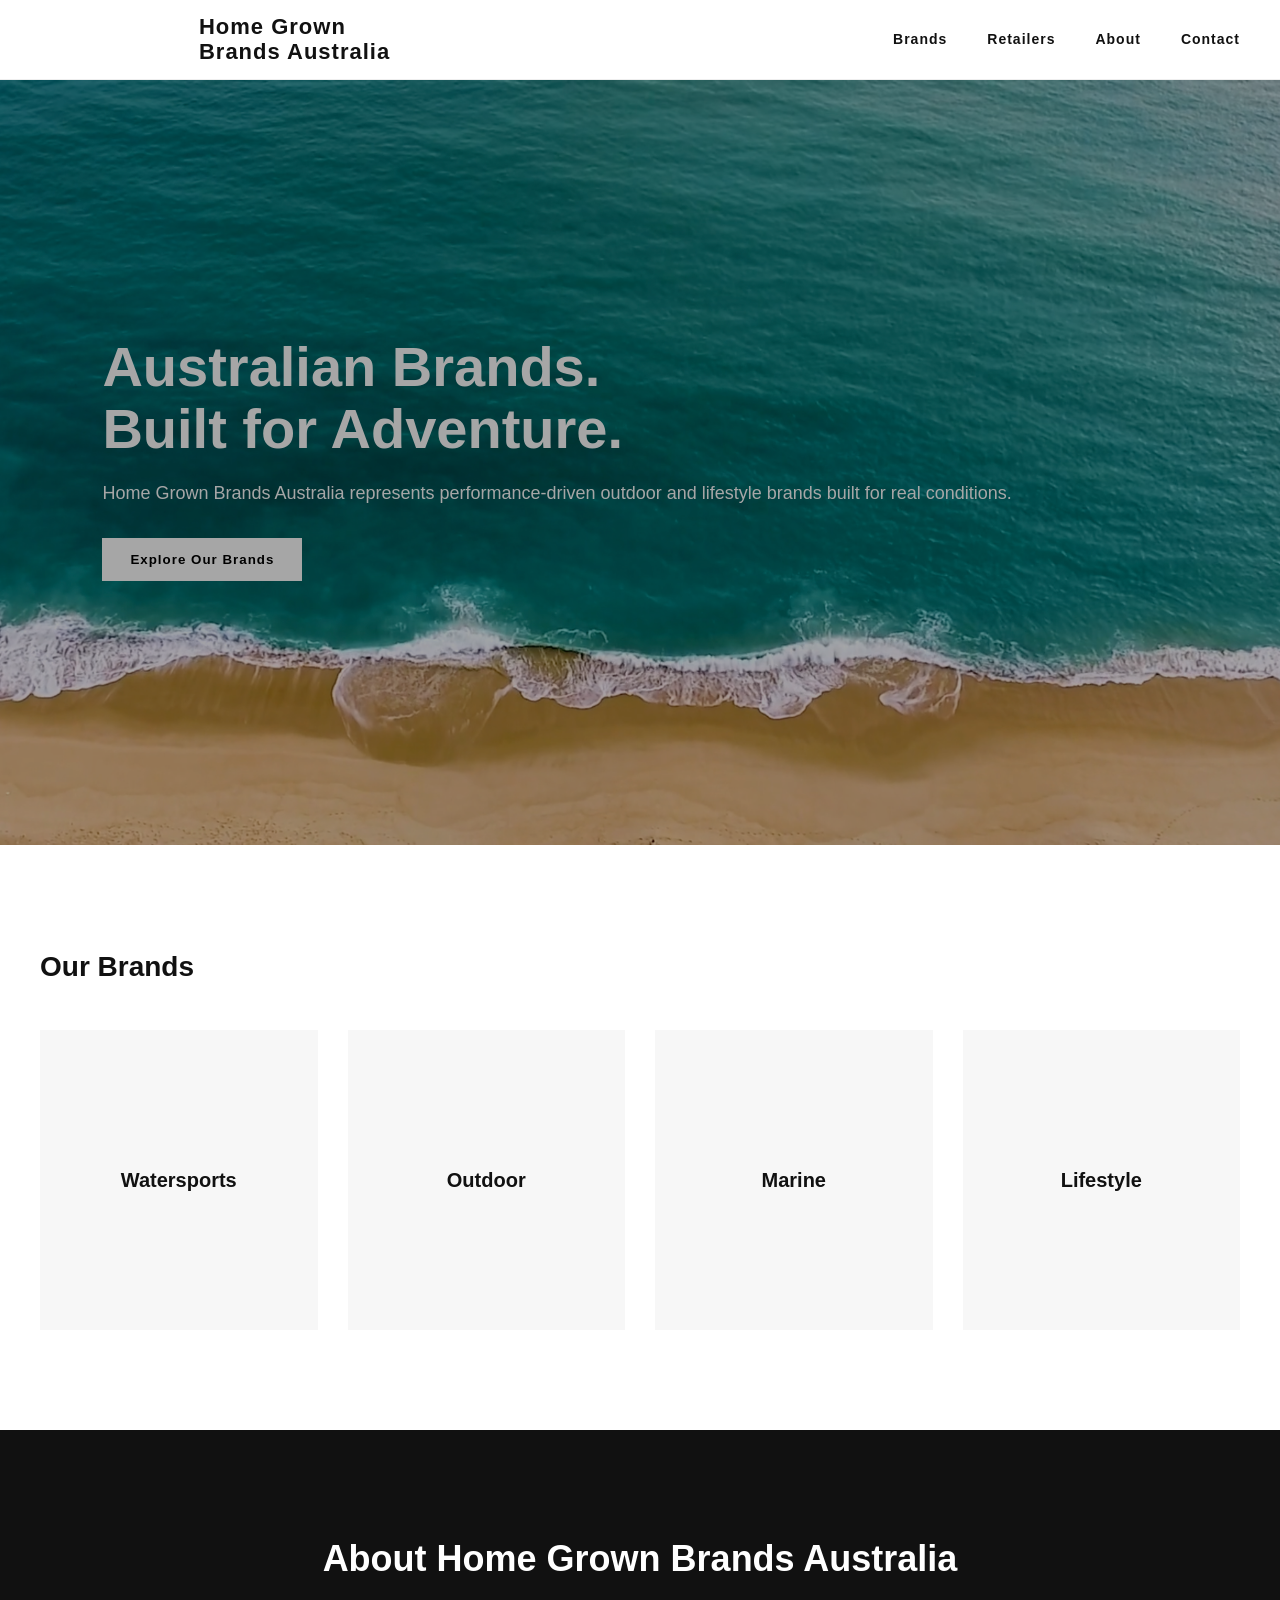
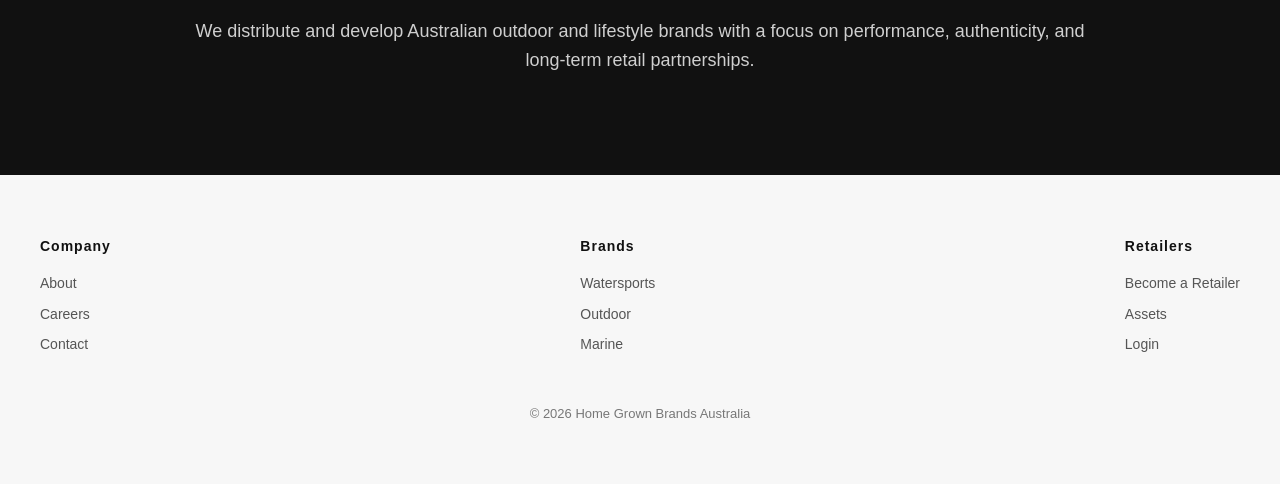
<file: index.html>
<!DOCTYPE html>
<html lang="en">

<head>
    <meta charset="UTF-8">
    <meta name="viewport" content="width=device-width, initial-scale=1.0">
    <title>Home Grown Brands Australia</title>

    <!-- Link external CSS -->
    <link rel="stylesheet" href="css/HGBAus_styles.css">
</head>

<body>

<header>
    <div class="header-container">
    <div class="header-left">
        <span class="logo-icon">
            <video id="brickx-video" src="video/grok-video-099b1298-8590-4428-a94c-b51366da0cf1 (1).mp4" autoplay muted
                playsinline style="width: 100%; height: 100%; object-fit: cover; display: block;">
            </video>
        </span>
    </div>

    <div class="header-inner">
        <div class="company-name">
            <span class="line1">Home Grown</span>
            <span class="line2">Brands Australia</span>
        </div>

        </div>

        <nav>
            <a href="#">Brands</a>
            <a href="#">Retailers</a>
            <a href="#">About</a>
            <a href="#">Contact</a>
        </nav>
    </div>
</header>

    <section class="hero">
        <div class="hero-content">
            <h1>Australian Brands.<br>Built for Adventure.</h1>
            <p>Home Grown Brands Australia represents performance-driven outdoor and lifestyle brands built for real
                conditions.</p>

            <div class="brand-menu-wrapper">
                <button id="brandButton">Explore Our Brands</button>

                <div class="brand-menu" id="brandMenu">
                    <a href="./brand_pages/adrenalin_product.html">Adrenalin</a>
                    <a href="./brand_pages/land_and_sea_product.html">Land & Sea</a>
                    <a href="./brand_pages/redback_surf_product.html">Redback Surf</a>
                    <a href="./brand_pages/undersee_spearfish_product.html">Undersee Australia Spearfishing</a>
                    <a href="./brand_pages/boss_product.html">Boss Equipment</a>
                    <a href="./brand_pages/adrenalin_scoot_and_skate_product.html">Adrenalin Scoot and Skate</a>
                    <a href="./brand_pages/palm_beach_product.html">Palm Beach</a>
                </div>
            </div>
        </div>
    </section>

    <section class="brands">
        <div class="section-title">Our Brands</div>
        <div class="brand-grid">
            <div class="brand-card">Watersports</div>
            <div class="brand-card">Outdoor</div>
            <div class="brand-card">Marine</div>
            <div class="brand-card">Lifestyle</div>
        </div>
    </section>

    <section class="about">
        <div class="about-inner">
            <h2>About Home Grown Brands Australia</h2>
            <p>We distribute and develop Australian outdoor and lifestyle brands with a focus on performance,
                authenticity, and long-term retail partnerships.</p>
        </div>
    </section>

    <footer>
        <div class="footer-inner">
            <div class="footer-col">
                <h4>Company</h4>
                <a href="#">About</a>
                <a href="#">Careers</a>
                <a href="#">Contact</a>
            </div>
            <div class="footer-col">
                <h4>Brands</h4>
                <a href="#">Watersports</a>
                <a href="#">Outdoor</a>
                <a href="#">Marine</a>
            </div>
            <div class="footer-col">
                <h4>Retailers</h4>
                <a href="#">Become a Retailer</a>
                <a href="#">Assets</a>
                <a href="#">Login</a>
            </div>
        </div>

        <div class="copyright">
            © 2026 Home Grown Brands Australia
        </div>
    </footer>

    <!-- GSAP -->
    <script src="https://cdnjs.cloudflare.com/ajax/libs/gsap/3.12.2/gsap.min.js"></script>
    <!-- Link external JS -->
    <script src="HGBAus_scripts.js"></script>

</body>

</html>
</file>
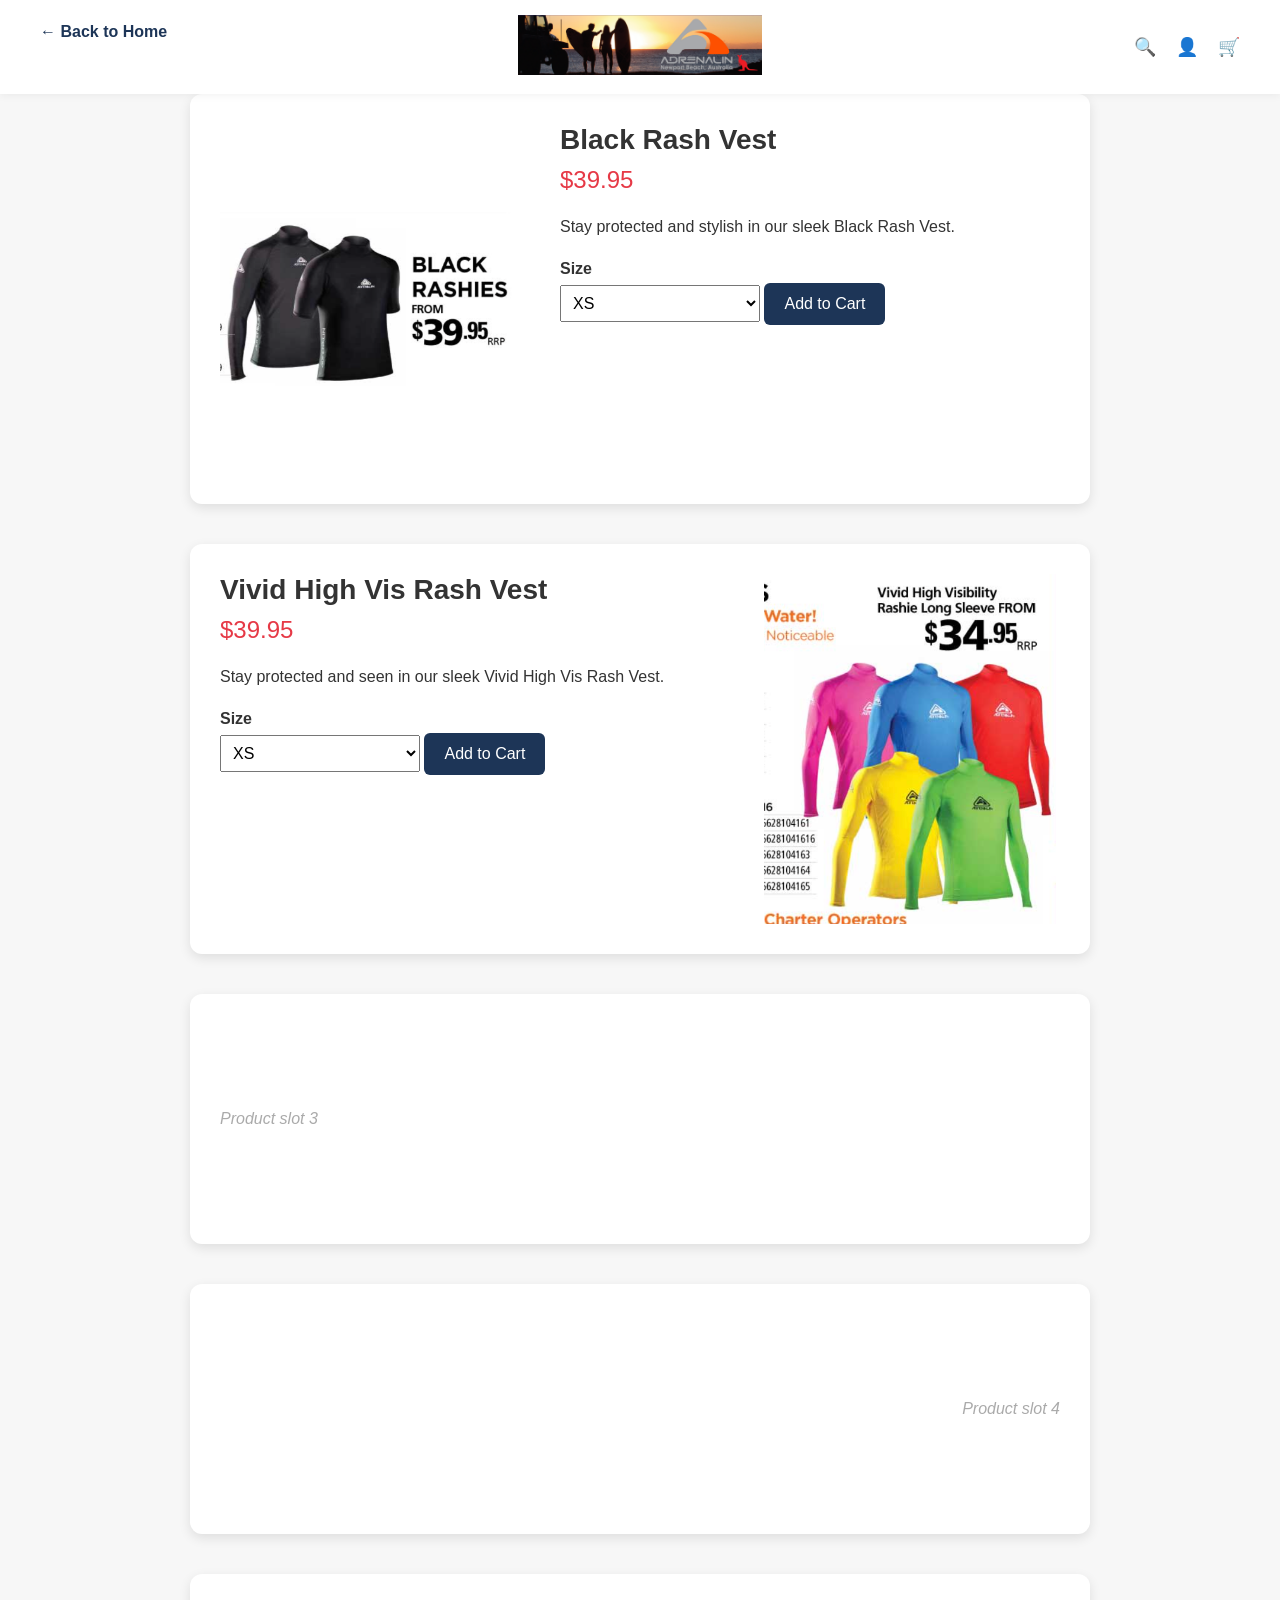
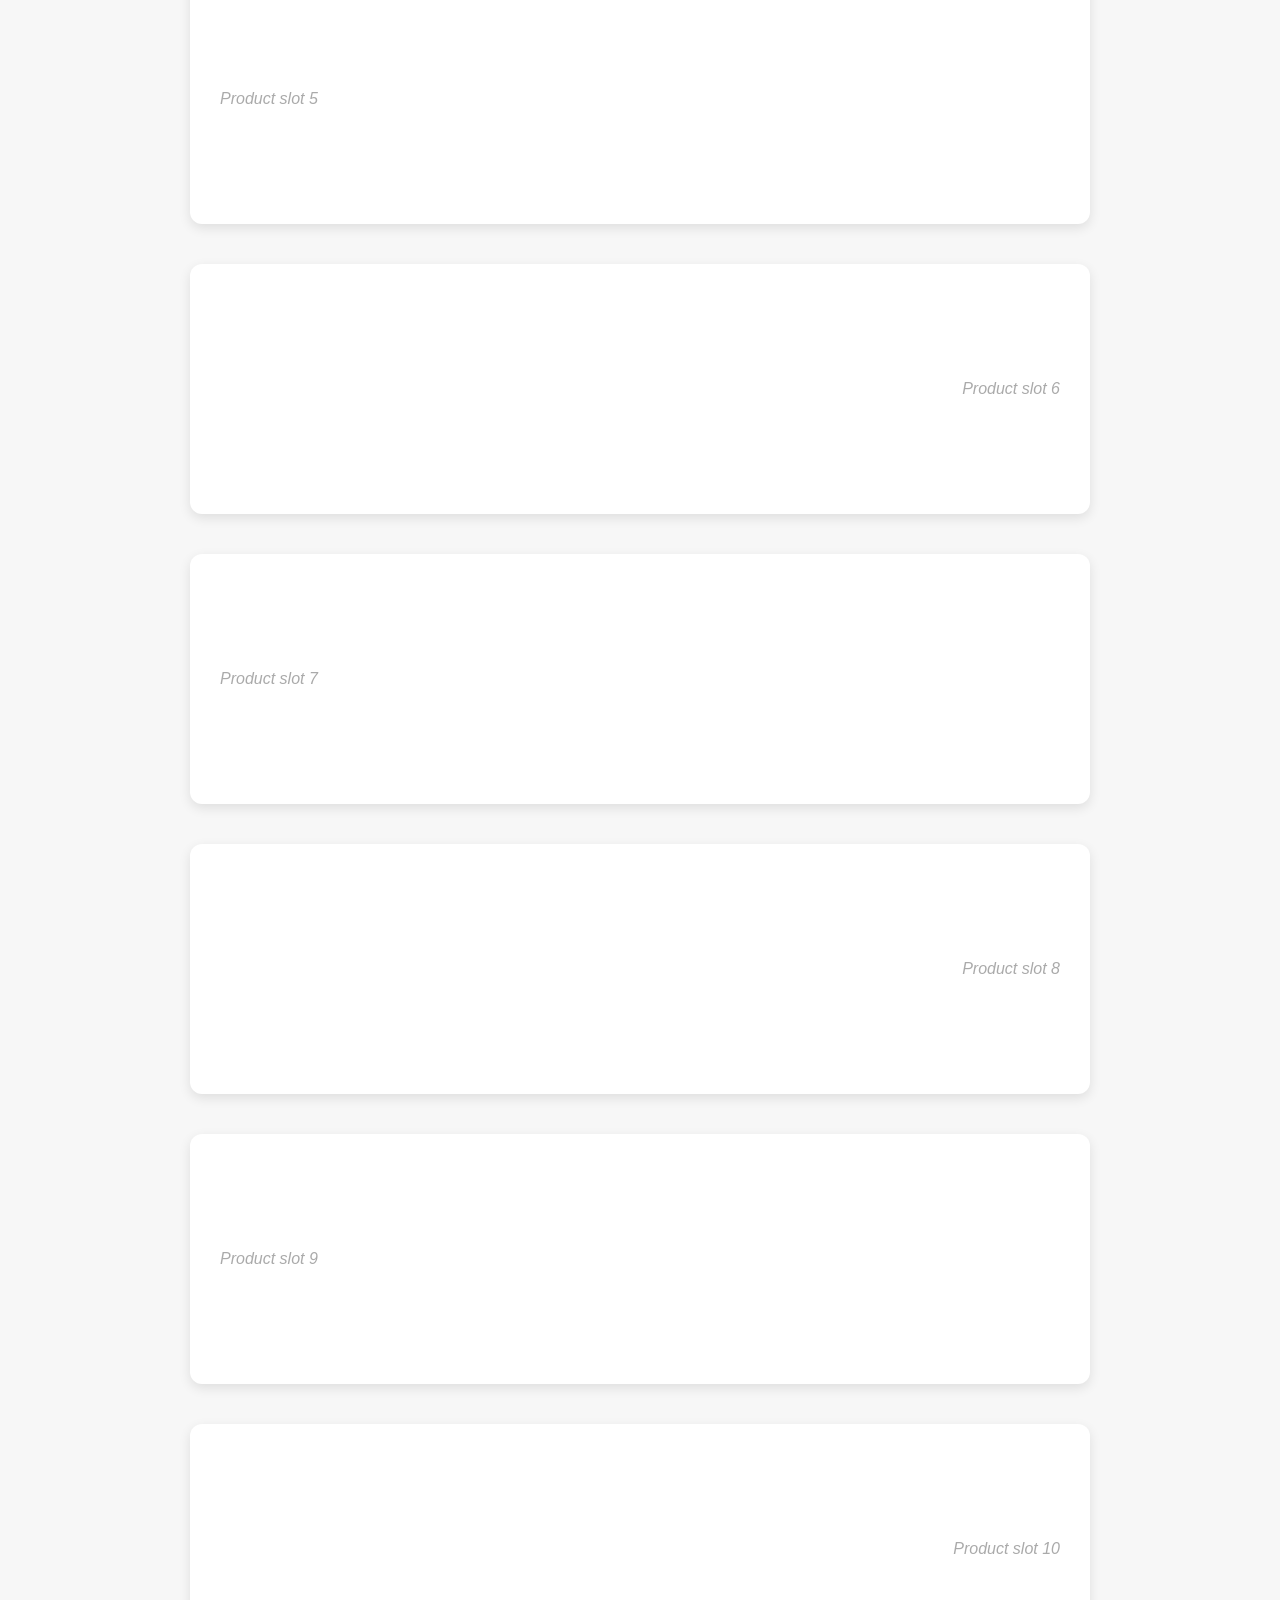
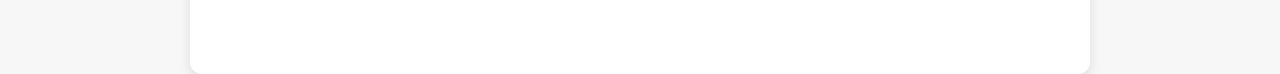
<file: brand_pages/adrenalin_product.html>
<!DOCTYPE html>
<html lang="en">

<head>
    <meta charset="UTF-8">
    <title>Rash Vests</title>
    <style>
        body {
            font-family: Arial, sans-serif;
            margin: 40px;
            background-color: #f7f7f7;
            color: #333;
        }

        a.home-link {
            display: inline-block;
            margin-bottom: 30px;
            text-decoration: none;
            color: #1d3557;
            font-weight: bold;
            font-size: 16px;
        }

        a.home-link:hover {
            text-decoration: underline;
            color: #457b9d;
        }

        .products-wrapper {
            display: flex;
            flex-direction: column;
            gap: 40px;
        }

        .product-container {
            display: flex;
            gap: 40px;
            background-color: #fff;
            padding: 30px;
            border-radius: 12px;
            max-width: 900px;
            width: 100%;
            /* ADD THIS */
            margin: 0 auto;
            /* cleaner than just auto */
            box-shadow: 0 4px 12px rgba(0, 0, 0, 0.1);
            min-height: 250px;
            box-sizing: border-box;
            /* VERY important */
        }

        .product-container.reverse {
            flex-direction: row-reverse;
        }

        .product-image {
            width: 300px;
            height: 350px;
            display: flex;
            align-items: center;
            justify-content: center;
        }

        .product-image img {
            max-width: 100%;
            max-height: 100%;
            object-fit: contain;
        }

        .product-details {
            flex: 1;
        }

        .product-title {
            font-size: 28px;
            font-weight: bold;
            margin-bottom: 10px;
        }

        .product-price {
            font-size: 24px;
            color: #e63946;
            margin-bottom: 20px;
        }

        .product-description {
            margin-bottom: 20px;
            line-height: 1.6;
        }

        label {
            display: block;
            margin-bottom: 5px;
            font-weight: bold;
        }

        select {
            padding: 8px;
            font-size: 16px;
            margin-bottom: 20px;
            width: 100%;
            max-width: 200px;
        }

        button {
            background-color: #1d3557;
            color: #fff;
            padding: 12px 20px;
            font-size: 16px;
            border: none;
            border-radius: 6px;
            cursor: pointer;
        }

        button:hover {
            background-color: #457b9d;
        }

        .placeholder {
            color: #aaa;
            font-style: italic;
            align-self: center;
        }

        body {
            font-family: Arial, sans-serif;
            margin: 0;
            background-color: #f7f7f7;
            color: #333;
        }

        /* Header Bar */
        .site-header {
            display: flex;
            align-items: center;
            justify-content: space-between;
            padding: 15px 40px;
            background-color: #ffffff;
            box-shadow: 0 2px 8px rgba(0, 0, 0, 0.05);
            position: sticky;
            top: 0;
            z-index: 100;
        }

        .header-left,
        .header-center,
        .header-right {
            flex: 1;
        }

        .header-center {
            text-align: center;
        }

        .header-right {
            display: flex;
            justify-content: flex-end;
            gap: 20px;
            font-size: 18px;
        }

        /* Logo */
        .header-center img {
            max-height: 60px;
            width: auto;
        }

        /* Back Link */
        .home-link {
            text-decoration: none;
            color: #1d3557;
            font-weight: bold;
            font-size: 14px;
        }

        .home-link:hover {
            color: #457b9d;
        }

        /* Header Icons */
        .header-icon {
            cursor: pointer;
        }

        .header-icon:hover {
            opacity: 0.6;
        }

        @media (max-width: 768px) {

    .product-container {
        flex-direction: column;
        gap: 20px;
        padding: 20px;
    }

    .product-container.reverse {
        flex-direction: column;
    }

    .product-image {
        width: 100%;
        height: auto;
    }

    .product-image img {
        width: 100%;
        height: auto;
    }

    .product-details {
        width: 100%;
    }

}
    </style>
</head>

<body>
    <!-- Header Image -->
    <header class="site-header">

        <!-- Left -->
        <div class="header-left">
            <a class="home-link" href="../index.html">&larr; Back to Home</a>
        </div>

        <!-- Center -->
        <div class="header-center">
            <img src="../images/Adrenalin_1.png" alt="Adrenalin">
        </div>

        <!-- Right -->
        <div class="header-right">
            <span class="header-icon">🔍</span>
            <span class="header-icon">👤</span>
            <span class="header-icon">🛒</span>
        </div>

    </header>
    <div class="products-wrapper">

        <!-- Existing Product 1 -->
        <div class="product-container">
            <div class="product-image">
                <img src="../images/Black_rashies_1.png" alt="Black Rash Vest">
            </div>
            <div class="product-details">
                <div class="product-title">Black Rash Vest</div>
                <div class="product-price">$39.95</div>
                <div class="product-description">
                    Stay protected and stylish in our sleek Black Rash Vest.
                </div>
                <label>Size</label>
                <select>
                    <option>XS</option>
                    <option>S</option>
                    <option>M</option>
                    <option>L</option>
                    <option>XL</option>
                </select>
                <button>Add to Cart</button>
            </div>
        </div>

        <!-- Existing Product 2 -->
        <div class="product-container reverse">
            <div class="product-image">
                <img src="../images/Vivid_rashies_1.png" alt="Vivid High Vis Rash Vest">
            </div>
            <div class="product-details">
                <div class="product-title">Vivid High Vis Rash Vest</div>
                <div class="product-price">$39.95</div>
                <div class="product-description">
                    Stay protected and seen in our sleek Vivid High Vis Rash Vest.
                </div>
                <label>Size</label>
                <select>
                    <option>XS</option>
                    <option>S</option>
                    <option>M</option>
                    <option>L</option>
                    <option>XL</option>
                </select>
                <button>Add to Cart</button>
            </div>
        </div>

        <!-- 8 Blank Product Containers -->

        <div class="product-container">
            <div class="placeholder">Product slot 3</div>
        </div>
        <div class="product-container reverse">
            <div class="placeholder">Product slot 4</div>
        </div>
        <div class="product-container">
            <div class="placeholder">Product slot 5</div>
        </div>
        <div class="product-container reverse">
            <div class="placeholder">Product slot 6</div>
        </div>
        <div class="product-container">
            <div class="placeholder">Product slot 7</div>
        </div>
        <div class="product-container reverse">
            <div class="placeholder">Product slot 8</div>
        </div>
        <div class="product-container">
            <div class="placeholder">Product slot 9</div>
        </div>
        <div class="product-container reverse">
            <div class="placeholder">Product slot 10</div>
        </div>

    </div>

</body>

</html>
</file>
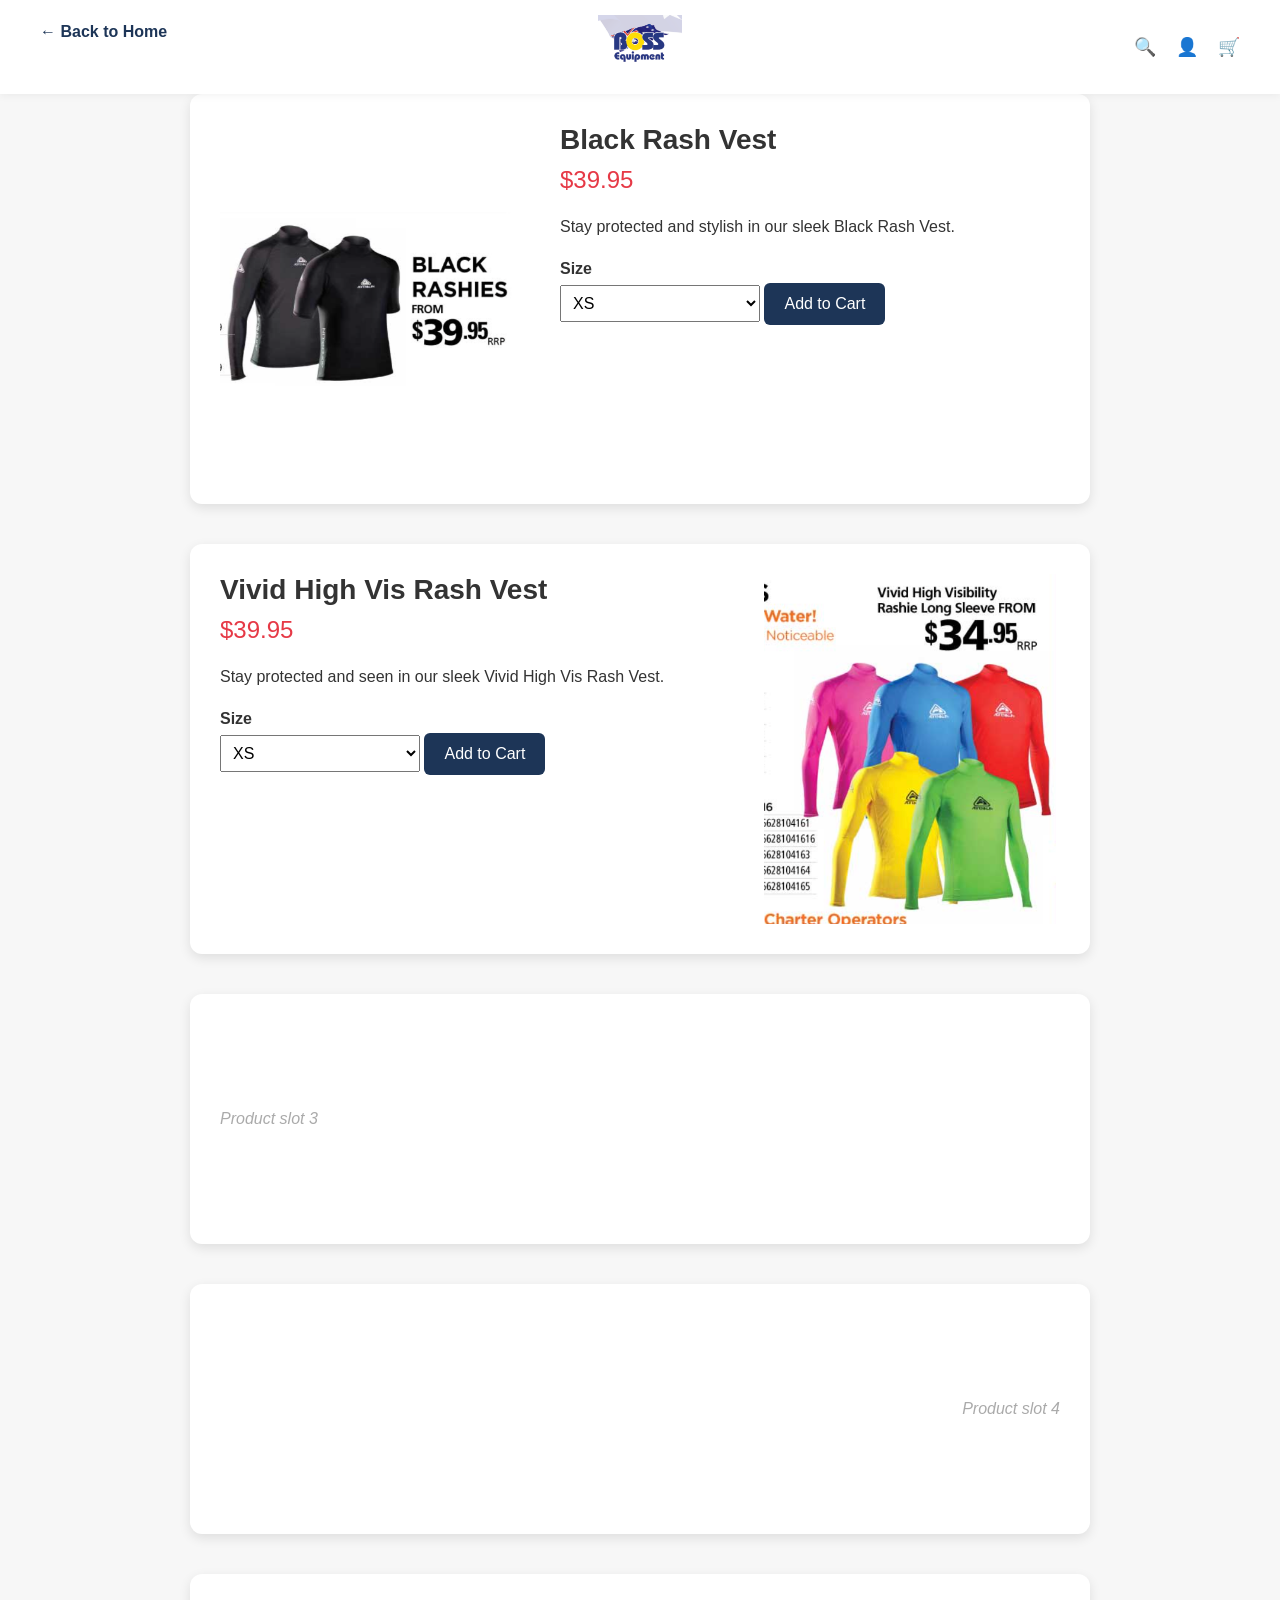
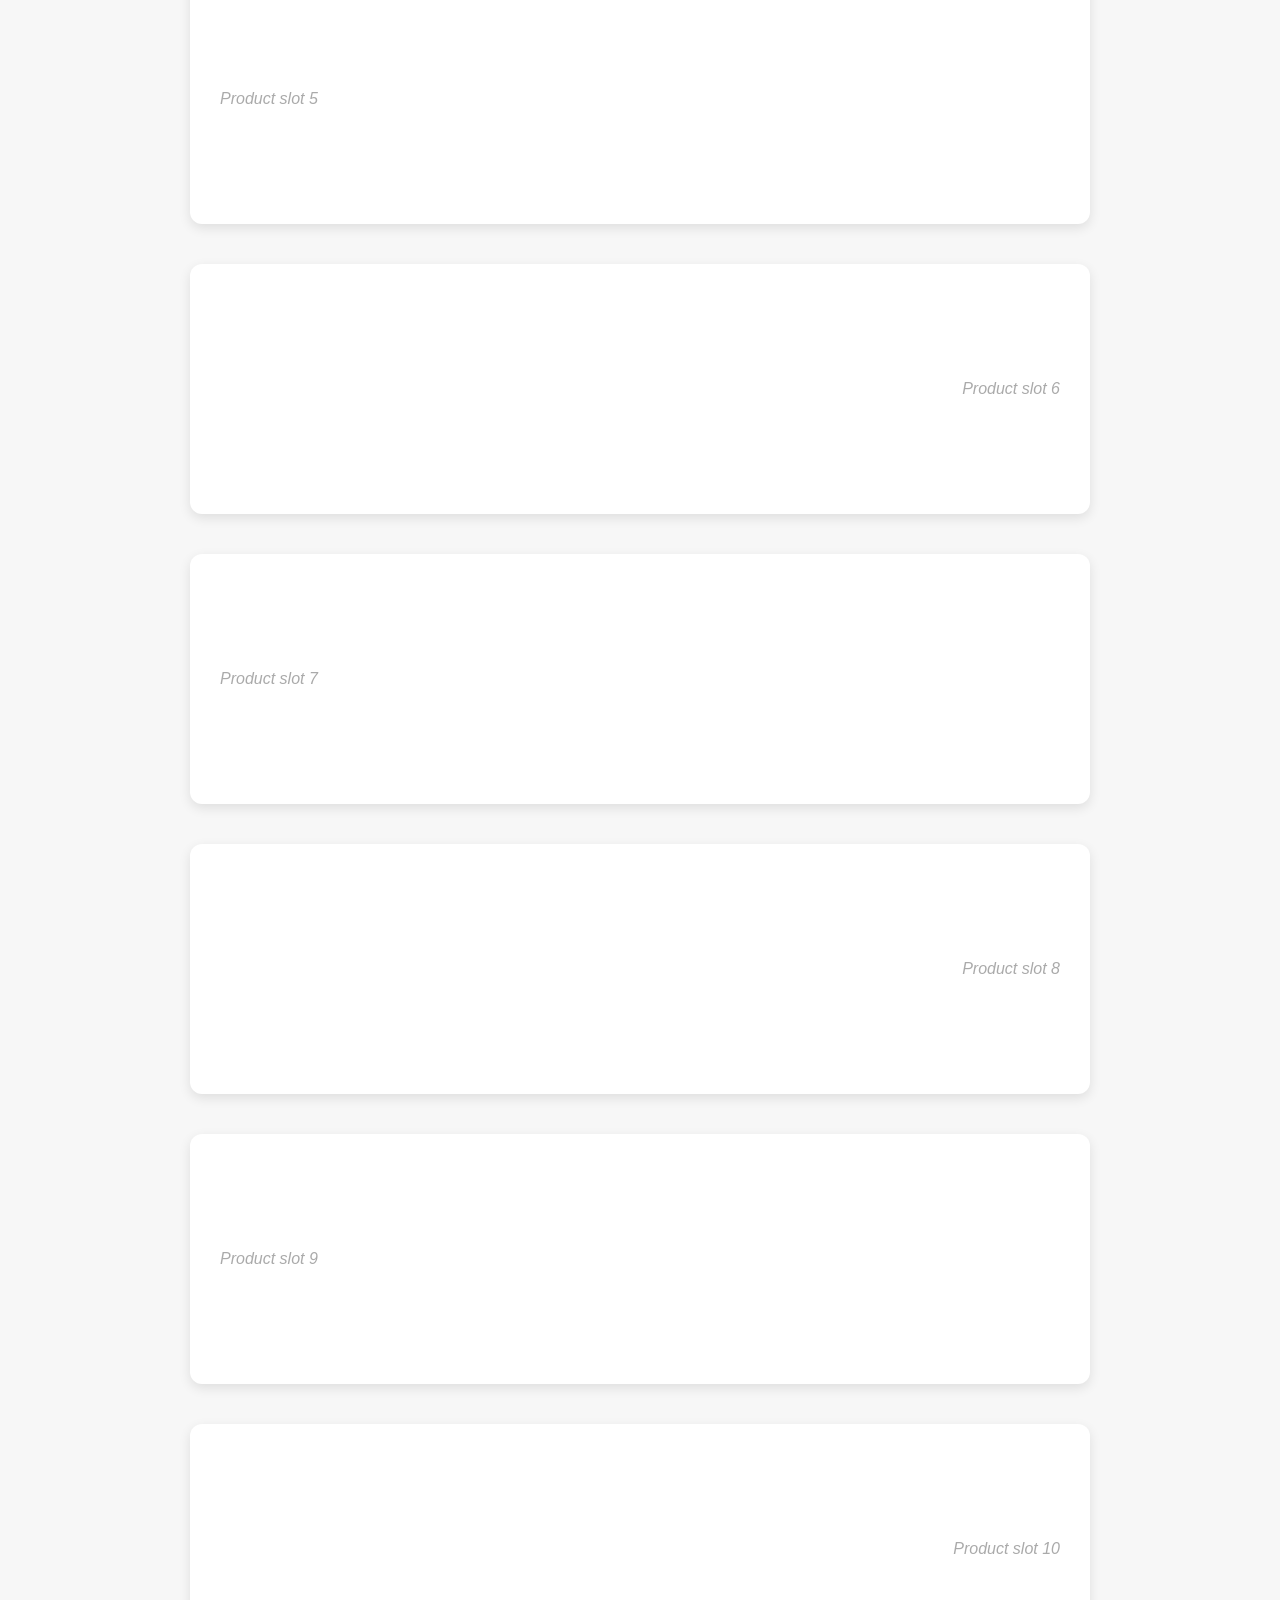
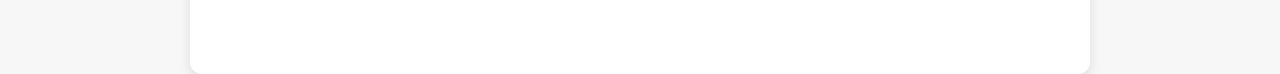
<file: brand_pages/boss_product.html>
<!DOCTYPE html>
<html lang="en">

<head>
    <meta charset="UTF-8">
    <title>Rash Vests</title>
    <style>
        body {
            font-family: Arial, sans-serif;
            margin: 40px;
            background-color: #f7f7f7;
            color: #333;
        }

        a.home-link {
            display: inline-block;
            margin-bottom: 30px;
            text-decoration: none;
            color: #1d3557;
            font-weight: bold;
            font-size: 16px;
        }

        a.home-link:hover {
            text-decoration: underline;
            color: #457b9d;
        }

        .products-wrapper {
            display: flex;
            flex-direction: column;
            gap: 40px;
        }

        .product-container {
            display: flex;
            gap: 40px;
            background-color: #fff;
            padding: 30px;
            border-radius: 12px;
            max-width: 900px;
            width: 100%;
            /* ADD THIS */
            margin: 0 auto;
            /* cleaner than just auto */
            box-shadow: 0 4px 12px rgba(0, 0, 0, 0.1);
            min-height: 250px;
            box-sizing: border-box;
            /* VERY important */
        }

        .product-container.reverse {
            flex-direction: row-reverse;
        }

        .product-image {
            width: 300px;
            height: 350px;
            display: flex;
            align-items: center;
            justify-content: center;
        }

        .product-image img {
            max-width: 100%;
            max-height: 100%;
            object-fit: contain;
        }

        .product-details {
            flex: 1;
        }

        .product-title {
            font-size: 28px;
            font-weight: bold;
            margin-bottom: 10px;
        }

        .product-price {
            font-size: 24px;
            color: #e63946;
            margin-bottom: 20px;
        }

        .product-description {
            margin-bottom: 20px;
            line-height: 1.6;
        }

        label {
            display: block;
            margin-bottom: 5px;
            font-weight: bold;
        }

        select {
            padding: 8px;
            font-size: 16px;
            margin-bottom: 20px;
            width: 100%;
            max-width: 200px;
        }

        button {
            background-color: #1d3557;
            color: #fff;
            padding: 12px 20px;
            font-size: 16px;
            border: none;
            border-radius: 6px;
            cursor: pointer;
        }

        button:hover {
            background-color: #457b9d;
        }

        .placeholder {
            color: #aaa;
            font-style: italic;
            align-self: center;
        }

        body {
            font-family: Arial, sans-serif;
            margin: 0;
            background-color: #f7f7f7;
            color: #333;
        }

        /* Header Bar */
        .site-header {
            display: flex;
            align-items: center;
            justify-content: space-between;
            padding: 15px 40px;
            background-color: #ffffff;
            box-shadow: 0 2px 8px rgba(0, 0, 0, 0.05);
            position: sticky;
            top: 0;
            z-index: 100;
        }

        .header-left,
        .header-center,
        .header-right {
            flex: 1;
        }

        .header-center {
            text-align: center;
        }

        .header-right {
            display: flex;
            justify-content: flex-end;
            gap: 20px;
            font-size: 18px;
        }

        /* Logo */
        .header-center img {
            max-height: 60px;
            width: auto;
        }

        /* Back Link */
        .home-link {
            text-decoration: none;
            color: #1d3557;
            font-weight: bold;
            font-size: 14px;
        }

        .home-link:hover {
            color: #457b9d;
        }

        /* Header Icons */
        .header-icon {
            cursor: pointer;
        }

        .header-icon:hover {
            opacity: 0.6;
        }

        @media (max-width: 768px) {

    .product-container {
        flex-direction: column;
        gap: 20px;
        padding: 20px;
    }

    .product-container.reverse {
        flex-direction: column;
    }

    .product-image {
        width: 100%;
        height: auto;
    }

    .product-image img {
        width: 100%;
        height: auto;
    }

    .product-details {
        width: 100%;
    }

}
    </style>
</head>

<body>
    <!-- Header Image -->
    <header class="site-header">

        <!-- Left -->
        <div class="header-left">
            <a class="home-link" href="../index.html">&larr; Back to Home</a>
        </div>

        <!-- Center -->
        <div class="header-center">
            <img src="../images/boss_1.png" alt="Boss Equipment">
        </div>

        <!-- Right -->
        <div class="header-right">
            <span class="header-icon">🔍</span>
            <span class="header-icon">👤</span>
            <span class="header-icon">🛒</span>
        </div>

    </header>
    <div class="products-wrapper">

        <!-- Existing Product 1 -->
        <div class="product-container">
            <div class="product-image">
                <img src="../images/Black_rashies_1.png" alt="Black Rash Vest">
            </div>
            <div class="product-details">
                <div class="product-title">Black Rash Vest</div>
                <div class="product-price">$39.95</div>
                <div class="product-description">
                    Stay protected and stylish in our sleek Black Rash Vest.
                </div>
                <label>Size</label>
                <select>
                    <option>XS</option>
                    <option>S</option>
                    <option>M</option>
                    <option>L</option>
                    <option>XL</option>
                </select>
                <button>Add to Cart</button>
            </div>
        </div>

        <!-- Existing Product 2 -->
        <div class="product-container reverse">
            <div class="product-image">
                <img src="../images/Vivid_rashies_1.png" alt="Vivid High Vis Rash Vest">
            </div>
            <div class="product-details">
                <div class="product-title">Vivid High Vis Rash Vest</div>
                <div class="product-price">$39.95</div>
                <div class="product-description">
                    Stay protected and seen in our sleek Vivid High Vis Rash Vest.
                </div>
                <label>Size</label>
                <select>
                    <option>XS</option>
                    <option>S</option>
                    <option>M</option>
                    <option>L</option>
                    <option>XL</option>
                </select>
                <button>Add to Cart</button>
            </div>
        </div>

        <!-- 8 Blank Product Containers -->

        <div class="product-container">
            <div class="placeholder">Product slot 3</div>
        </div>
        <div class="product-container reverse">
            <div class="placeholder">Product slot 4</div>
        </div>
        <div class="product-container">
            <div class="placeholder">Product slot 5</div>
        </div>
        <div class="product-container reverse">
            <div class="placeholder">Product slot 6</div>
        </div>
        <div class="product-container">
            <div class="placeholder">Product slot 7</div>
        </div>
        <div class="product-container reverse">
            <div class="placeholder">Product slot 8</div>
        </div>
        <div class="product-container">
            <div class="placeholder">Product slot 9</div>
        </div>
        <div class="product-container reverse">
            <div class="placeholder">Product slot 10</div>
        </div>

    </div>

</body>

</html>
</file>
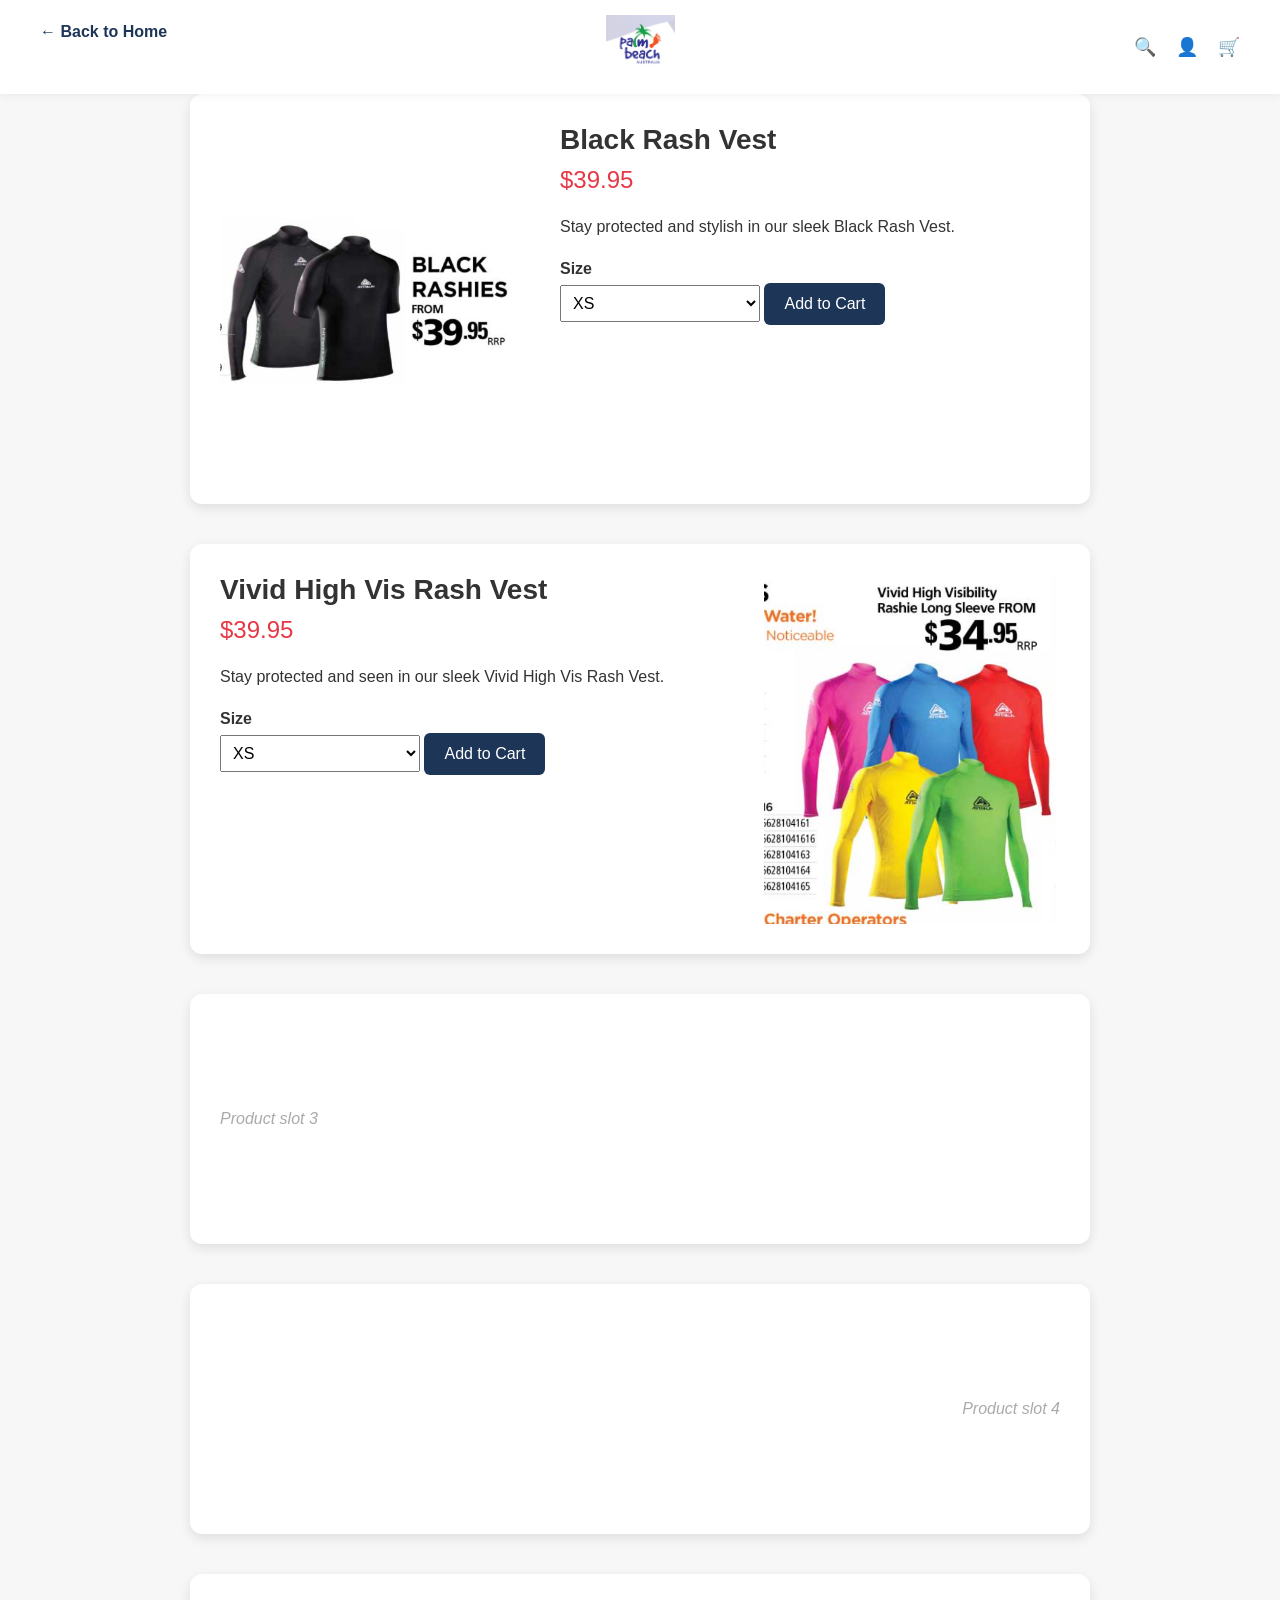
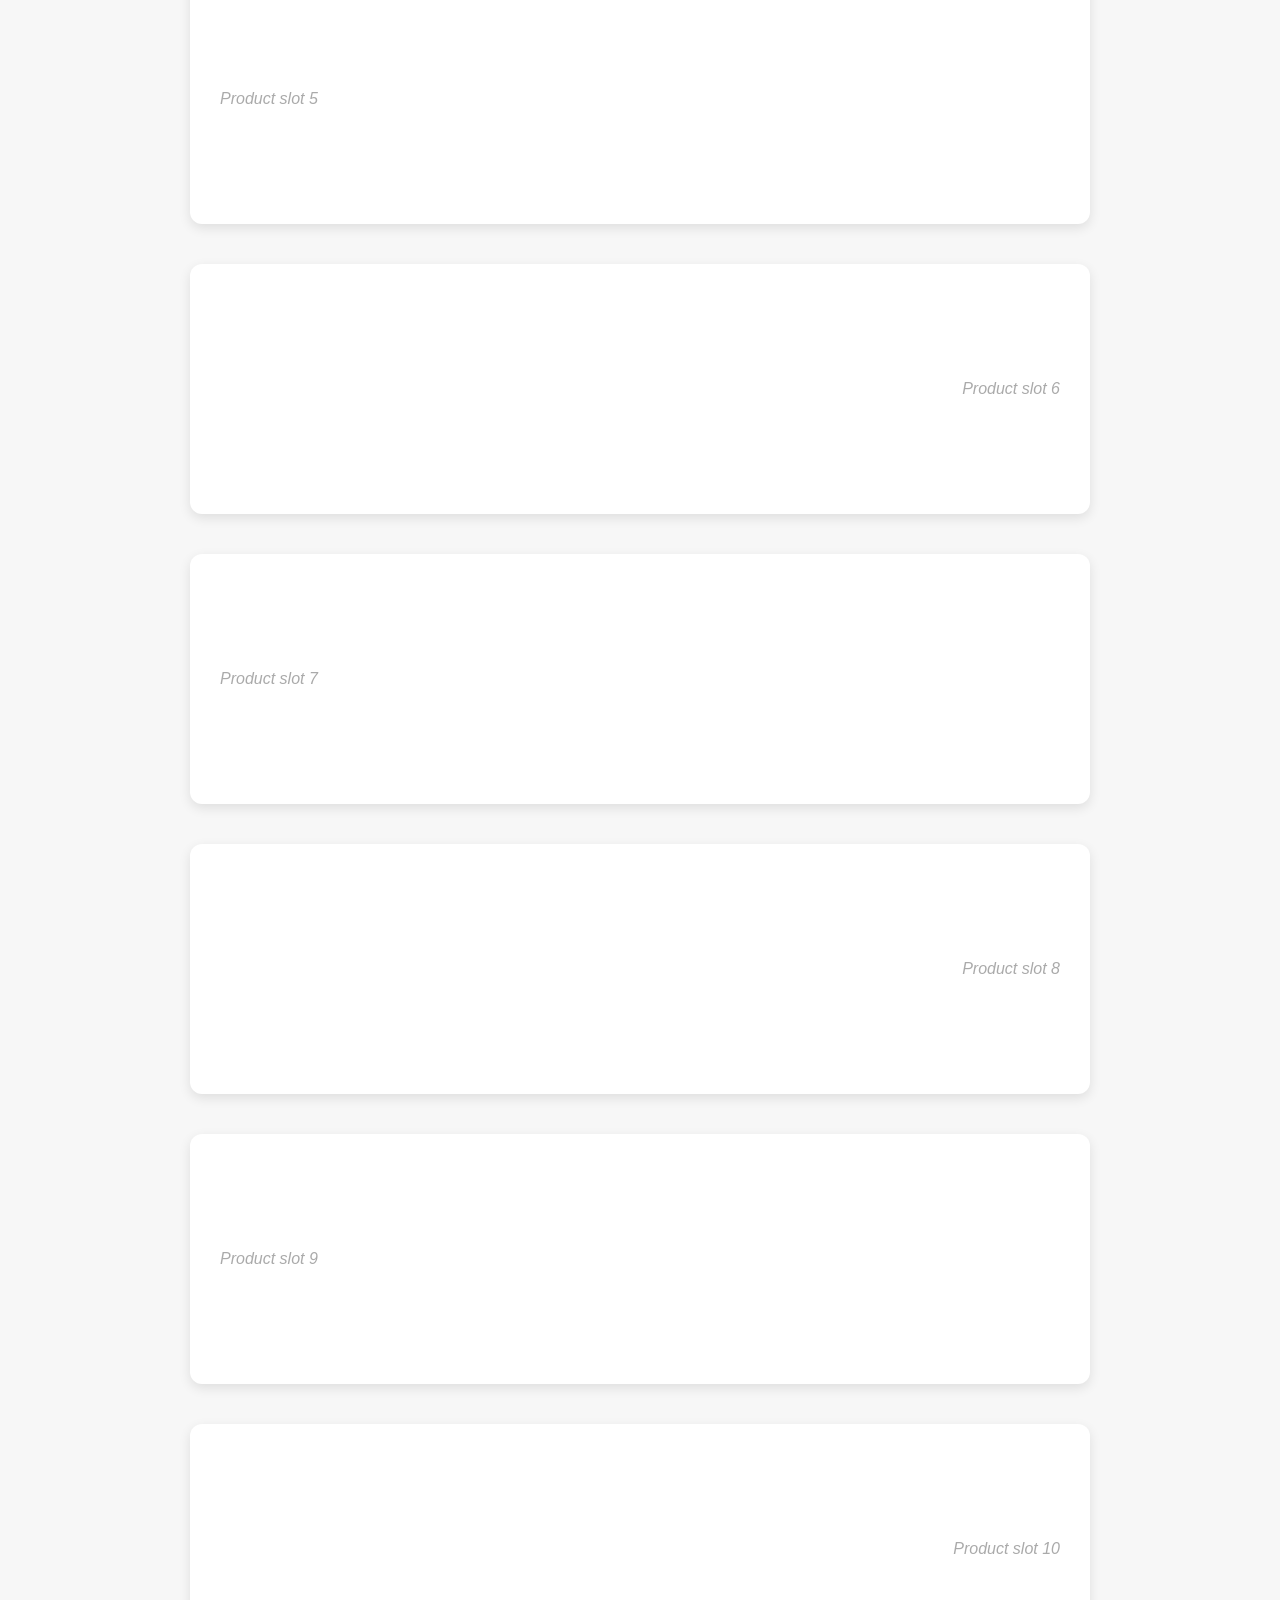
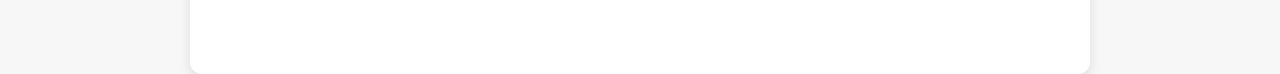
<file: brand_pages/palm_beach_product.html>
<!DOCTYPE html>
<html lang="en">

<head>
    <meta charset="UTF-8">
    <title>Rash Vests</title>
    <style>
        body {
            font-family: Arial, sans-serif;
            margin: 40px;
            background-color: #f7f7f7;
            color: #333;
        }

        a.home-link {
            display: inline-block;
            margin-bottom: 30px;
            text-decoration: none;
            color: #1d3557;
            font-weight: bold;
            font-size: 16px;
        }

        a.home-link:hover {
            text-decoration: underline;
            color: #457b9d;
        }

        .products-wrapper {
            display: flex;
            flex-direction: column;
            gap: 40px;
        }

        .product-container {
            display: flex;
            gap: 40px;
            background-color: #fff;
            padding: 30px;
            border-radius: 12px;
            max-width: 900px;
            width: 100%;
            /* ADD THIS */
            margin: 0 auto;
            /* cleaner than just auto */
            box-shadow: 0 4px 12px rgba(0, 0, 0, 0.1);
            min-height: 250px;
            box-sizing: border-box;
            /* VERY important */
        }

        .product-container.reverse {
            flex-direction: row-reverse;
        }

        .product-image {
            width: 300px;
            height: 350px;
            display: flex;
            align-items: center;
            justify-content: center;
        }

        .product-image img {
            max-width: 100%;
            max-height: 100%;
            object-fit: contain;
        }

        .product-details {
            flex: 1;
        }

        .product-title {
            font-size: 28px;
            font-weight: bold;
            margin-bottom: 10px;
        }

        .product-price {
            font-size: 24px;
            color: #e63946;
            margin-bottom: 20px;
        }

        .product-description {
            margin-bottom: 20px;
            line-height: 1.6;
        }

        label {
            display: block;
            margin-bottom: 5px;
            font-weight: bold;
        }

        select {
            padding: 8px;
            font-size: 16px;
            margin-bottom: 20px;
            width: 100%;
            max-width: 200px;
        }

        button {
            background-color: #1d3557;
            color: #fff;
            padding: 12px 20px;
            font-size: 16px;
            border: none;
            border-radius: 6px;
            cursor: pointer;
        }

        button:hover {
            background-color: #457b9d;
        }

        .placeholder {
            color: #aaa;
            font-style: italic;
            align-self: center;
        }

        body {
            font-family: Arial, sans-serif;
            margin: 0;
            background-color: #f7f7f7;
            color: #333;
        }

        /* Header Bar */
        .site-header {
            display: flex;
            align-items: center;
            justify-content: space-between;
            padding: 15px 40px;
            background-color: #ffffff;
            box-shadow: 0 2px 8px rgba(0, 0, 0, 0.05);
            position: sticky;
            top: 0;
            z-index: 100;
        }

        .header-left,
        .header-center,
        .header-right {
            flex: 1;
        }

        .header-center {
            text-align: center;
        }

        .header-right {
            display: flex;
            justify-content: flex-end;
            gap: 20px;
            font-size: 18px;
        }

        /* Logo */
        .header-center img {
            max-height: 60px;
            width: auto;
        }

        /* Back Link */
        .home-link {
            text-decoration: none;
            color: #1d3557;
            font-weight: bold;
            font-size: 14px;
        }

        .home-link:hover {
            color: #457b9d;
        }

        /* Header Icons */
        .header-icon {
            cursor: pointer;
        }

        .header-icon:hover {
            opacity: 0.6;
        }

        @media (max-width: 768px) {

    .product-container {
        flex-direction: column;
        gap: 20px;
        padding: 20px;
    }

    .product-container.reverse {
        flex-direction: column;
    }

    .product-image {
        width: 100%;
        height: auto;
    }

    .product-image img {
        width: 100%;
        height: auto;
    }

    .product-details {
        width: 100%;
    }

}
    </style>
</head>

<body>
    <!-- Header Image -->
    <header class="site-header">

        <!-- Left -->
        <div class="header-left">
            <a class="home-link" href="../index.html">&larr; Back to Home</a>
        </div>

        <!-- Center -->
        <div class="header-center">
            <img src="../images/Palm_beach_1.png" alt="Palm Beach">
        </div>

        <!-- Right -->
        <div class="header-right">
            <span class="header-icon">🔍</span>
            <span class="header-icon">👤</span>
            <span class="header-icon">🛒</span>
        </div>

    </header>
    <div class="products-wrapper">

        <!-- Existing Product 1 -->
        <div class="product-container">
            <div class="product-image">
                <img src="../images/Black_rashies_1.png" alt="Black Rash Vest">
            </div>
            <div class="product-details">
                <div class="product-title">Black Rash Vest</div>
                <div class="product-price">$39.95</div>
                <div class="product-description">
                    Stay protected and stylish in our sleek Black Rash Vest.
                </div>
                <label>Size</label>
                <select>
                    <option>XS</option>
                    <option>S</option>
                    <option>M</option>
                    <option>L</option>
                    <option>XL</option>
                </select>
                <button>Add to Cart</button>
            </div>
        </div>

        <!-- Existing Product 2 -->
        <div class="product-container reverse">
            <div class="product-image">
                <img src="../images/Vivid_rashies_1.png" alt="Vivid High Vis Rash Vest">
            </div>
            <div class="product-details">
                <div class="product-title">Vivid High Vis Rash Vest</div>
                <div class="product-price">$39.95</div>
                <div class="product-description">
                    Stay protected and seen in our sleek Vivid High Vis Rash Vest.
                </div>
                <label>Size</label>
                <select>
                    <option>XS</option>
                    <option>S</option>
                    <option>M</option>
                    <option>L</option>
                    <option>XL</option>
                </select>
                <button>Add to Cart</button>
            </div>
        </div>

        <!-- 8 Blank Product Containers -->

        <div class="product-container">
            <div class="placeholder">Product slot 3</div>
        </div>
        <div class="product-container reverse">
            <div class="placeholder">Product slot 4</div>
        </div>
        <div class="product-container">
            <div class="placeholder">Product slot 5</div>
        </div>
        <div class="product-container reverse">
            <div class="placeholder">Product slot 6</div>
        </div>
        <div class="product-container">
            <div class="placeholder">Product slot 7</div>
        </div>
        <div class="product-container reverse">
            <div class="placeholder">Product slot 8</div>
        </div>
        <div class="product-container">
            <div class="placeholder">Product slot 9</div>
        </div>
        <div class="product-container reverse">
            <div class="placeholder">Product slot 10</div>
        </div>

    </div>

</body>

</html>
</file>
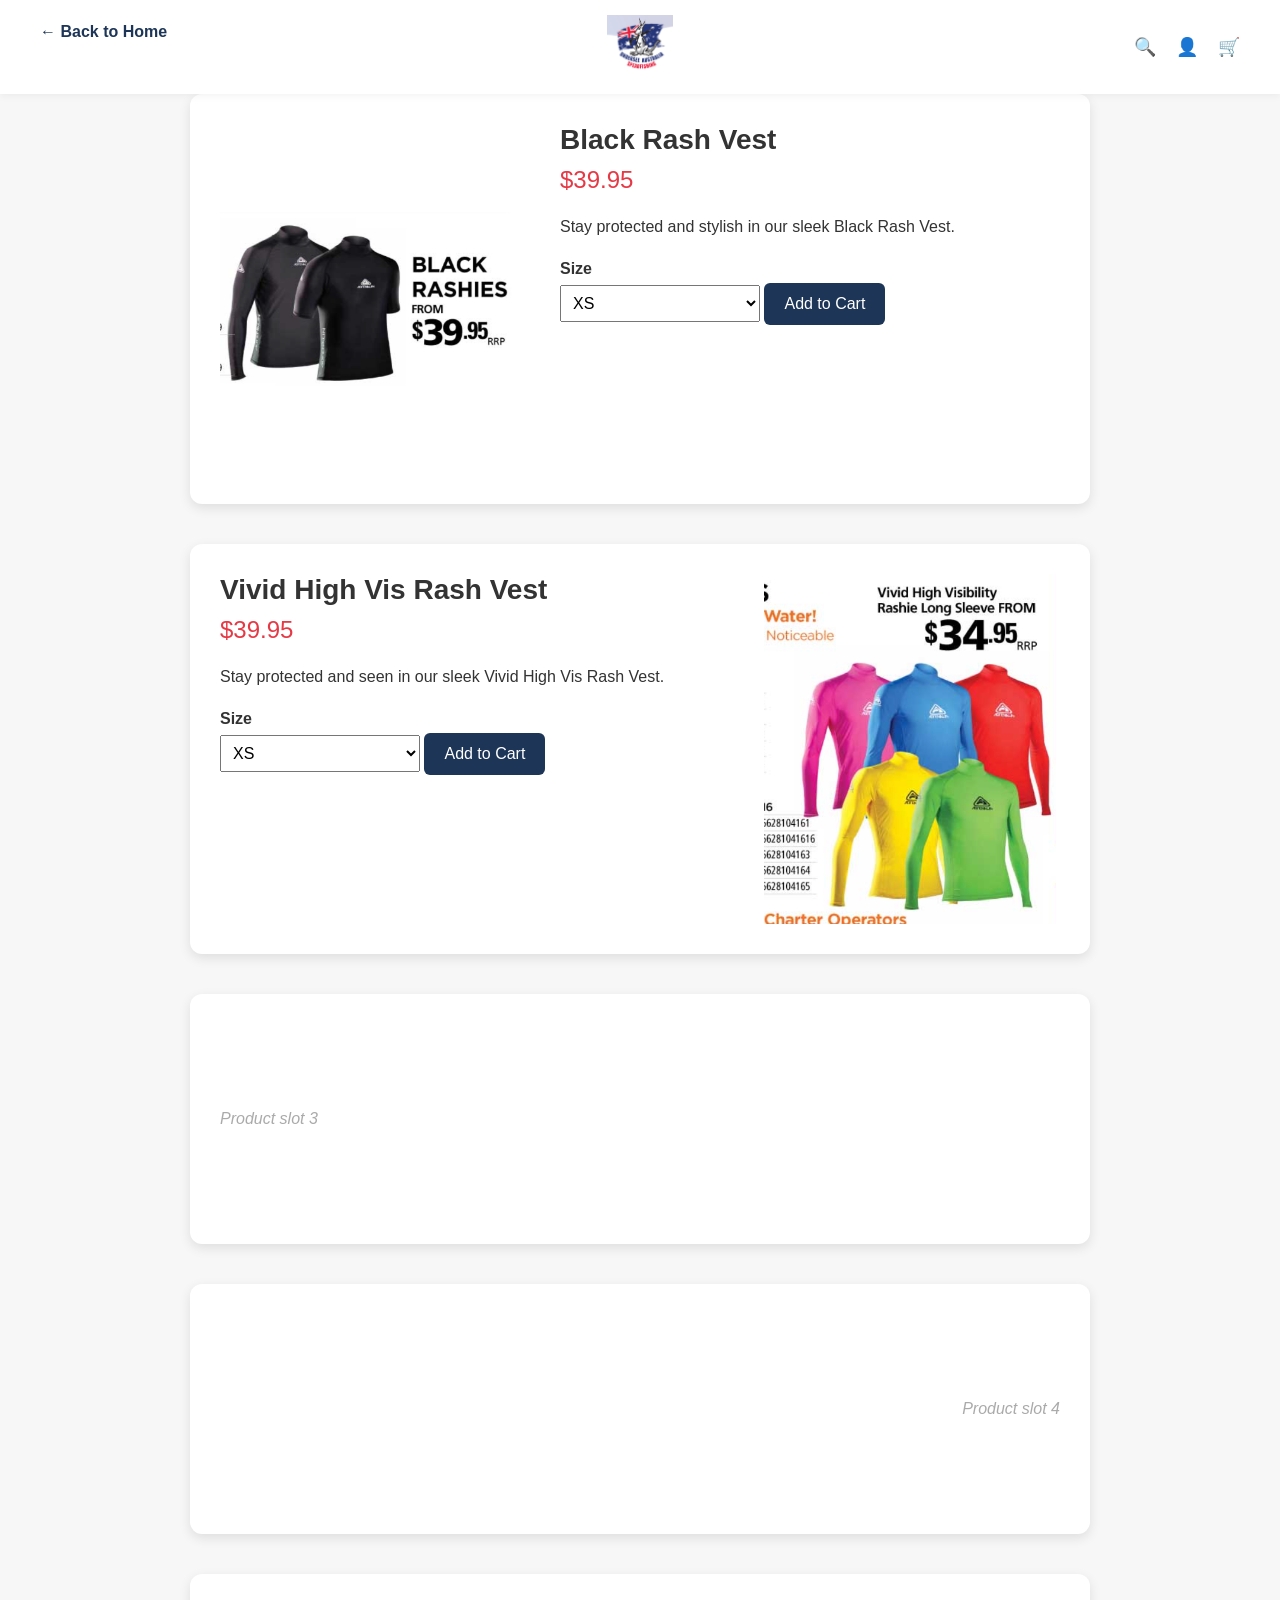
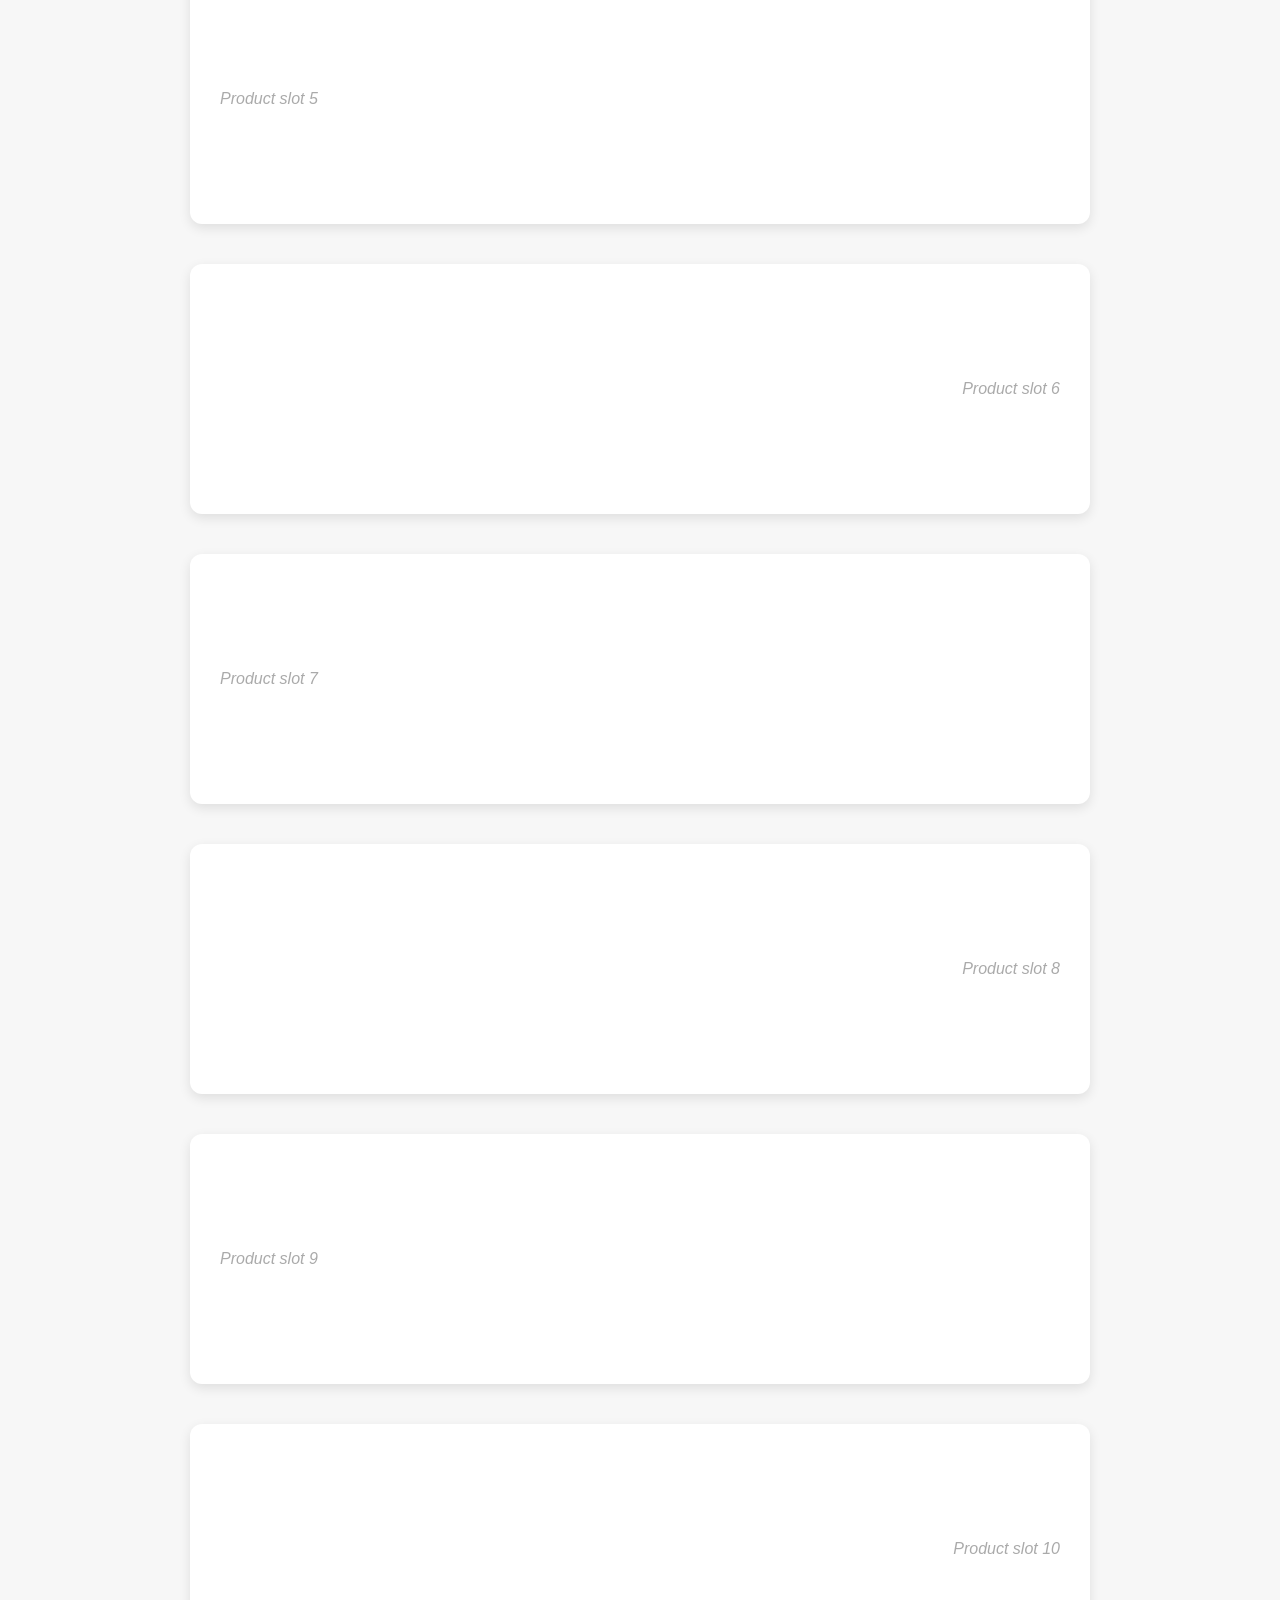
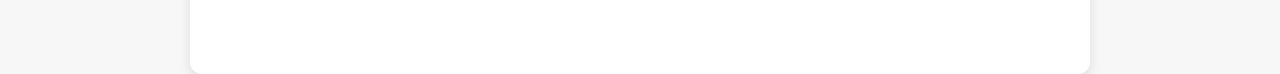
<file: brand_pages/undersee_spearfish_product.html>
<!DOCTYPE html>
<html lang="en">

<head>
    <meta charset="UTF-8">
    <title>Rash Vests</title>
    <style>
        body {
            font-family: Arial, sans-serif;
            margin: 40px;
            background-color: #f7f7f7;
            color: #333;
        }

        a.home-link {
            display: inline-block;
            margin-bottom: 30px;
            text-decoration: none;
            color: #1d3557;
            font-weight: bold;
            font-size: 16px;
        }

        a.home-link:hover {
            text-decoration: underline;
            color: #457b9d;
        }

        .products-wrapper {
            display: flex;
            flex-direction: column;
            gap: 40px;
        }

        .product-container {
            display: flex;
            gap: 40px;
            background-color: #fff;
            padding: 30px;
            border-radius: 12px;
            max-width: 900px;
            width: 100%;
            /* ADD THIS */
            margin: 0 auto;
            /* cleaner than just auto */
            box-shadow: 0 4px 12px rgba(0, 0, 0, 0.1);
            min-height: 250px;
            box-sizing: border-box;
            /* VERY important */
        }

        .product-container.reverse {
            flex-direction: row-reverse;
        }

        .product-image {
            width: 300px;
            height: 350px;
            display: flex;
            align-items: center;
            justify-content: center;
        }

        .product-image img {
            max-width: 100%;
            max-height: 100%;
            object-fit: contain;
        }

        .product-details {
            flex: 1;
        }

        .product-title {
            font-size: 28px;
            font-weight: bold;
            margin-bottom: 10px;
        }

        .product-price {
            font-size: 24px;
            color: #e63946;
            margin-bottom: 20px;
        }

        .product-description {
            margin-bottom: 20px;
            line-height: 1.6;
        }

        label {
            display: block;
            margin-bottom: 5px;
            font-weight: bold;
        }

        select {
            padding: 8px;
            font-size: 16px;
            margin-bottom: 20px;
            width: 100%;
            max-width: 200px;
        }

        button {
            background-color: #1d3557;
            color: #fff;
            padding: 12px 20px;
            font-size: 16px;
            border: none;
            border-radius: 6px;
            cursor: pointer;
        }

        button:hover {
            background-color: #457b9d;
        }

        .placeholder {
            color: #aaa;
            font-style: italic;
            align-self: center;
        }

        body {
            font-family: Arial, sans-serif;
            margin: 0;
            background-color: #f7f7f7;
            color: #333;
        }

        /* Header Bar */
        .site-header {
            display: flex;
            align-items: center;
            justify-content: space-between;
            padding: 15px 40px;
            background-color: #ffffff;
            box-shadow: 0 2px 8px rgba(0, 0, 0, 0.05);
            position: sticky;
            top: 0;
            z-index: 100;
        }

        .header-left,
        .header-center,
        .header-right {
            flex: 1;
        }

        .header-center {
            text-align: center;
        }

        .header-right {
            display: flex;
            justify-content: flex-end;
            gap: 20px;
            font-size: 18px;
        }

        /* Logo */
        .header-center img {
            max-height: 60px;
            width: auto;
        }

        /* Back Link */
        .home-link {
            text-decoration: none;
            color: #1d3557;
            font-weight: bold;
            font-size: 14px;
        }

        .home-link:hover {
            color: #457b9d;
        }

        /* Header Icons */
        .header-icon {
            cursor: pointer;
        }

        .header-icon:hover {
            opacity: 0.6;
        }

        @media (max-width: 768px) {

    .product-container {
        flex-direction: column;
        gap: 20px;
        padding: 20px;
    }

    .product-container.reverse {
        flex-direction: column;
    }

    .product-image {
        width: 100%;
        height: auto;
    }

    .product-image img {
        width: 100%;
        height: auto;
    }

    .product-details {
        width: 100%;
    }

}
    </style>
</head>

<body>
    <!-- Header Image -->
    <header class="site-header">

        <!-- Left -->
        <div class="header-left">
            <a class="home-link" href="../index.html">&larr; Back to Home</a>
        </div>

        <!-- Center -->
        <div class="header-center">
            <img src="../images/Undersee_spearfish_1.png" alt="Undersee Australia Spearfishing">
        </div>

        <!-- Right -->
        <div class="header-right">
            <span class="header-icon">🔍</span>
            <span class="header-icon">👤</span>
            <span class="header-icon">🛒</span>
        </div>

    </header>
    <div class="products-wrapper">

        <!-- Existing Product 1 -->
        <div class="product-container">
            <div class="product-image">
                <img src="../images/Black_rashies_1.png" alt="Black Rash Vest">
            </div>
            <div class="product-details">
                <div class="product-title">Black Rash Vest</div>
                <div class="product-price">$39.95</div>
                <div class="product-description">
                    Stay protected and stylish in our sleek Black Rash Vest.
                </div>
                <label>Size</label>
                <select>
                    <option>XS</option>
                    <option>S</option>
                    <option>M</option>
                    <option>L</option>
                    <option>XL</option>
                </select>
                <button>Add to Cart</button>
            </div>
        </div>

        <!-- Existing Product 2 -->
        <div class="product-container reverse">
            <div class="product-image">
                <img src="../images/Vivid_rashies_1.png" alt="Vivid High Vis Rash Vest">
            </div>
            <div class="product-details">
                <div class="product-title">Vivid High Vis Rash Vest</div>
                <div class="product-price">$39.95</div>
                <div class="product-description">
                    Stay protected and seen in our sleek Vivid High Vis Rash Vest.
                </div>
                <label>Size</label>
                <select>
                    <option>XS</option>
                    <option>S</option>
                    <option>M</option>
                    <option>L</option>
                    <option>XL</option>
                </select>
                <button>Add to Cart</button>
            </div>
        </div>

        <!-- 8 Blank Product Containers -->

        <div class="product-container">
            <div class="placeholder">Product slot 3</div>
        </div>
        <div class="product-container reverse">
            <div class="placeholder">Product slot 4</div>
        </div>
        <div class="product-container">
            <div class="placeholder">Product slot 5</div>
        </div>
        <div class="product-container reverse">
            <div class="placeholder">Product slot 6</div>
        </div>
        <div class="product-container">
            <div class="placeholder">Product slot 7</div>
        </div>
        <div class="product-container reverse">
            <div class="placeholder">Product slot 8</div>
        </div>
        <div class="product-container">
            <div class="placeholder">Product slot 9</div>
        </div>
        <div class="product-container reverse">
            <div class="placeholder">Product slot 10</div>
        </div>

    </div>

</body>

</html>
</file>
<file: css/HGBAus_styles.css>
* {
  margin: 0;
  padding: 0;
  box-sizing: border-box;
}

body {
  font-family: "Helvetica Neue", Arial, sans-serif;
  background: #ffffff;
  color: #111;
  line-height: 1.6;
}

/* ===== Header ===== */

header {
  position: fixed;
  top: 0;
  width: 100%;
  height: 80px;
  background: white;
  border-bottom: 1px solid #eee;
  z-index: 100;
}

.header-container {
  max-width: 1400px;
  margin: 0 auto;
  height: 100%;
  padding: 0 40px;

  display: flex;
  align-items: center;
}

.header-inner {
  max-width: 1400px;
  margin: 0 auto;
  padding: 20px 40px;

  display: flex;
  justify-content: space-between;
  align-items: center;

  flex: 0 1 1400px;
}

.header-left {
  padding-left: 0px;
  display: flex;
  align-items: center;
  height: 100%;
  width: 20%;
  
}

.company-name {
  font-size: 22px;
  font-weight: 700;
  letter-spacing: 1px;
  line-height: 1.1;
}

.company-name span {
  display: block;
}



nav {
  display: flex;
  gap: 40px;
}

nav a {
  text-decoration: none;
  color: #111;
  font-size: 14px;
  font-weight: 600;
  letter-spacing: 1px;
  transition: opacity 0.2s ease;
}

nav a:hover {
  opacity: 0.6;
}

/* ===== Hero ===== */

.hero {
  margin-top: 80px;
  height: 85vh;
  background: url("../images/hero_3.png") center/cover no-repeat;
  display: flex;
  align-items: center;
  padding-left: 8%;
  color: white;
  position: relative;
}

.hero::after {
    content: "";
    position: absolute;
    inset: 0;
    background: rgba(0, 0, 0, 0.35);
    pointer-events: none;  /* ← add this */
}

.hero-content {
  position: relative;
  max-width: 80%;
}

.brand-menu-wrapper {
  position: relative;
  display: inline-flex;
  flex-direction: column;   /* important */
}

.brand-menu-wrapper:hover .brand-menu {
  opacity: 1;
  max-height: 500px; /* big enough to fit content */
  padding: 16px 24px;
}

/* .brand-menu {
  transform: translateY(5px);
  transition: opacity 0.2s ease, transform 0.2s ease;
} */

/* .brand-menu-wrapper:hover .brand-menu {
  opacity: 1;
  pointer-events: auto;
  transform: translateY(0);
} */

#brandButton {
    cursor: pointer;
}
.brand-menu {
  display: grid;
  grid-template-columns: repeat(2, auto);
  gap: 12px 30px;

   margin-top: 8px;
  box-shadow: 0 10px 25px rgba(0,0,0,0.2);

  opacity: 0;
  max-height: 0;
  overflow: hidden;

  background: rgba(0, 0, 0, 0.85);
  padding: 0 24px;   /* remove vertical padding for animation */
  border-radius: 8px;

  transition: opacity 0.2s ease, max-height 0.25s ease;
}
.brand-menu a {
  text-decoration: none;
  color: white;
  font-weight: 600;
  letter-spacing: 1px;
  font-size: 14px;
  transition: opacity 0.2s ease;
}

.brand-menu a:hover {
  opacity: 0.6;
}

.brand-menu img {
    height: 20px;
    object-fit: contain;
}

@media (max-width: 768px) {

  .header-inner {
    padding: 16px 20px;
  }
  nav {
    flex-direction: column;
    font-size: 16px;
    line-height: 1.2;
    text-align: center;
    padding-right: 10px;
  }

  .logo {
    height: 100%;
    flex-direction: column;
    font-size: 16px;
    line-height: 1.2;
    text-align: center;
    
  }

  .logo span {
    display: block;
    width: 48px;
    height: 48px;
  }

  .logo-icon {
    width: 48px;
    height: 48px;
  }

  .roo {
    width: 24px;
    height: 24px;
  }

}

  .brand-menu {
    grid-template-columns: 1fr;  /* single column */
    width: 200px;
  }



.hero h1 {
  font-size: 56px;
  font-weight: 800;
  line-height: 1.1;
  margin-bottom: 20px;
}

.hero p {
  font-size: 18px;
  margin-bottom: 30px;
}

.hero button {
  padding: 14px 28px;
  border: none;
  background: white;
  color: black;
  font-weight: bold;
  letter-spacing: 1px;
  cursor: pointer;
  transition: background 0.2s ease;
}

.hero button:hover {
  background: #ddd;
}

/* ===== Brand Grid ===== */

.brands {
  max-width: 1400px;
  margin: 100px auto;
  padding: 0 40px;
}

.section-title {
  font-size: 28px;
  font-weight: 700;
  margin-bottom: 40px;
}

.brand-grid {
  display: grid;
  grid-template-columns: repeat(auto-fit, minmax(250px, 1fr));
  gap: 30px;
}

.brand-card {
  background: #f7f7f7;
  height: 300px;
  display: flex;
  align-items: center;
  justify-content: center;
  font-size: 20px;
  font-weight: 600;
  transition: transform 0.3s ease, box-shadow 0.3s ease;
}

.brand-card:hover {
  transform: translateY(-6px);
  box-shadow: 0 10px 30px rgba(0, 0, 0, 0.1);
}

/* ===== About Section ===== */

.about {
  background: #111;
  color: white;
  padding: 100px 40px;
}

.about-inner {
  max-width: 900px;
  margin: auto;
  text-align: center;
}

.about h2 {
  font-size: 36px;
  margin-bottom: 30px;
}

.about p {
  font-size: 18px;
  opacity: 0.8;
}

/* ===== Footer ===== */

footer {
  background: #f7f7f7;
  padding: 60px 40px;
}

.footer-inner {
  max-width: 1400px;
  margin: auto;
  display: flex;
  justify-content: space-between;
  flex-wrap: wrap;
  gap: 40px;
}

.footer-col h4 {
  margin-bottom: 15px;
  font-size: 14px;
  letter-spacing: 1px;
}

.footer-col a {
  display: block;
  text-decoration: none;
  color: #555;
  font-size: 14px;
  margin-bottom: 8px;
}

.footer-col a:hover {
  color: #000;
}

.copyright {
  text-align: center;
  margin-top: 40px;
  font-size: 13px;
  color: #777;
}

.logo {
  
  border: 2px red solid;
  display: flex;
  align-items: center;
  gap: 8px;

  font-size: 22px;
  font-weight: 700;
  letter-spacing: 1px;
}

.logo-icon {
  height: 100%;
  display: flex;
  align-items: center;
}

.logo-icon video {
  height: 100%;
  width: auto;
  display: block;
}



.roo {
  position: absolute;
  inset: 0;
  height: 30px;
  width: 30px;
  object-fit: contain;
}

.roo2 {
  opacity: 0;
  /* start hidden */
}
</file>
